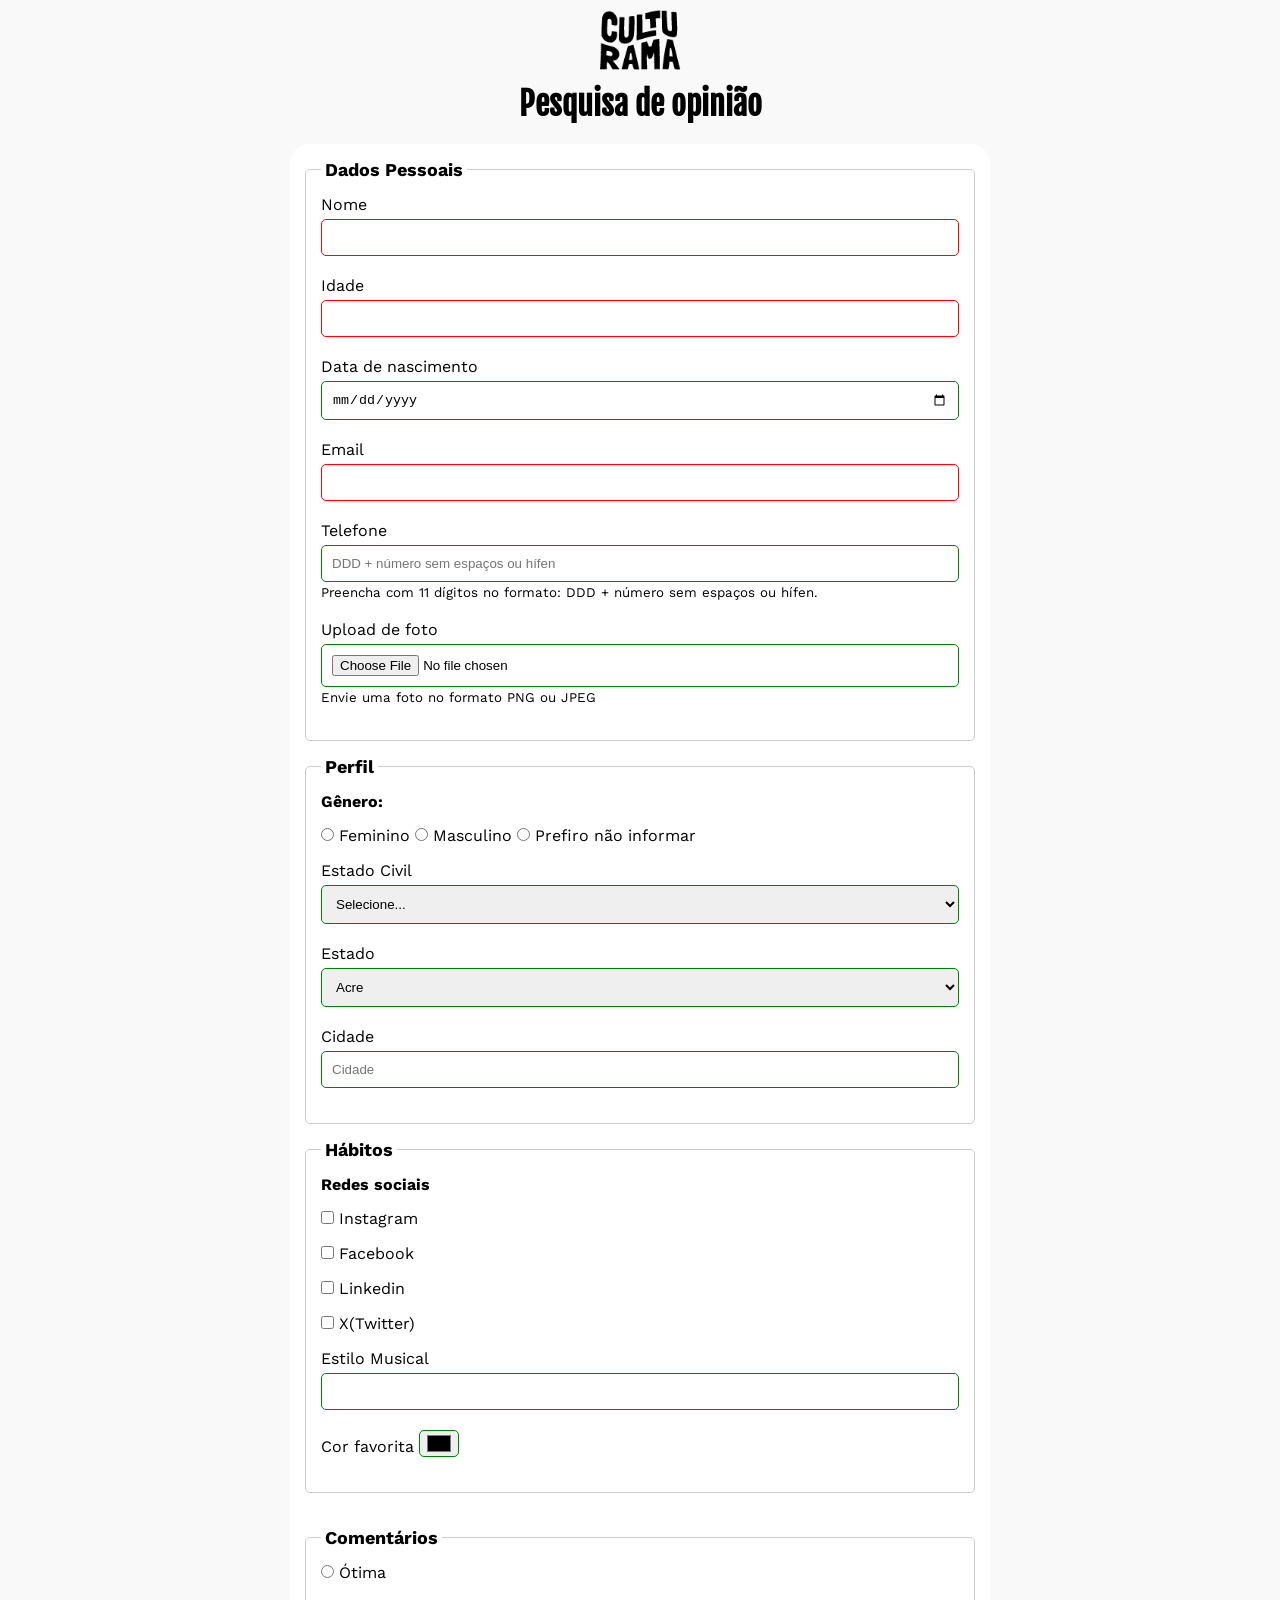
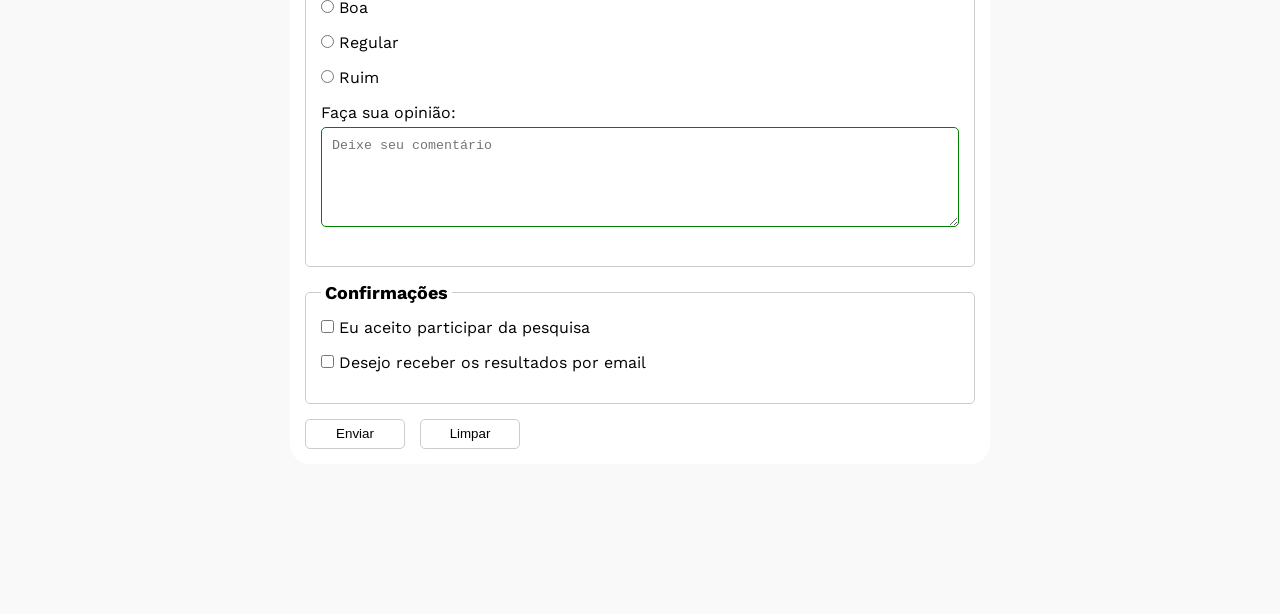
<file: index.html>
<!DOCTYPE html>
<html lang="pt-br">
<head>
    <meta charset="UTF-8">
    <meta name="viewport" content="width=device-width, initial-scale=1.0">
    <link rel="icon" href="img/culturama-favico.png">
    <link rel="stylesheet" href="css/style.css">
    <link rel="preconnect" href="https://fonts.googleapis.com">
    <link rel="preconnect" href="https://fonts.gstatic.com" crossorigin>
    <link href="https://fonts.googleapis.com/css2?family=Fjalla+One&family=Work+Sans&display=swap" rel="stylesheet">
    <title>Pesquisa Culturama</title>
</head>
<body>
    <main>
    <header>
        <img src="img/logo-culturama.png" alt="Logo Culturama">
        <h1>Pesquisa de opinião</h1>
    </header>
    <section>
        <form action="sucesso.html" method="get">
            <fieldset>
                <legend>Dados Pessoais</legend>
                <label for="name">Nome</label>
                <input id="name" type="text" name="userName" required>
                    <br>
                <label for="age">Idade</label>
                <input id="age" type="number" name="userAge" min="12" max="100" required>
                    <br>
                <label for="birthDate">Data de nascimento</label>
                <input id="birthDate" type="date" name="userBirthDate">
                    <br>
                <label for="email">Email</label>
                <input id="email" type="email" name="userEmail" required>
                    <br>
                <label for="phoneNumber">Telefone</label>
                <input id="phoneNumber" type="tel" name="userPhoneNumber" pattern="[0-9]{11}" placeholder="DDD + número sem espaços ou hífen" aria-describedy="phoneHelp">
                <small id="phoneHelp">Preencha com 11 dígitos no formato: DDD + número sem espaços ou hífen.</small>
                    <br>
                <label for="image">Upload de foto</label>
                <input id="image" type="file" accept="image/*" name="userImage" aria-describedby="imageHelp">
                <small id="imageHelp">Envie uma foto no formato PNG ou JPEG</small>
                    <br>
            </fieldset> 
            <fieldset>
                <legend>Perfil</legend>

                <p>Gênero:</p>
                <input id="feminino" type="radio" name="userGender" value="feminino">
                <label for="feminino">Feminino</label>

                <input id="masculino" type="radio" name="userGender" value="masculino">
                <label for="masculino">Masculino</label>

                <input id="notInformed" type="radio" name="userGender" value="notInformed">
                <label for="notInformed">Prefiro não informar</label>
                <br>

                <label for="maritalStatus">Estado Civil</label>
                <select id="maritalStatus" name="userMaritalStatus">
                    <option value="notInformed">Selecione...</option>
                    <option value="casado">Casado</option>
                    <option value="solteiro">Solteiro</option>
                    <option value="divorciado">Divorciado</option>
                    <option value="uniao">União estável</option>
                </select>

                <label for="userState">Estado</label>
                <select id="userState" name="userState" required>
                    <option value="acre">Acre</option>
                    <option value="alagoas">Alagoas</option>
                    <option value="amapa">Amapá</option>
                    <option value="amazonas">Amazonas</option>
                    <option value="bahia">Bahia</option>
                    <option value="ceara">Ceará</option>
                    <option value="distritoFederal">Distrito Federal</option>
                    <option value="espiritoSanto">Espirito Santo</option>
                    <option value="goias">Goiás</option>
                    <option value="maranhao">Maranhão</option>
                    <option value="matoGrossodoSul">Mato Grosso do Sul</option>
                    <option value="matoGrosso">Mato Grosso</option>
                    <option value="minasGerais">Minas Gerais</option>
                    <option value="para">Pará</option>
                    <option value="paraiba">Paraíba</option>
                    <option value="parana">Paraná</option>
                    <option value="pernambuco">Pernambuco</option>
                    <option value="piaui">Piauí</option>
                    <option value="rioDeJaneiro">Rio de Janeiro</option>
                    <option value="rioGrandeDoNorte">Rio Grande do Norte</option>
                    <option value="rioGrandeDoSul">Rio Grande do Sul</option>
                    <option value="rondonia">Rondônia</option>
                    <option value="roraima">Roraima</option>
                    <option value="santaCatarina">Santa Catarina</option>
                    <option value="saoPaulo">São Paulo</option>
                    <option value="sergipe">Sergipe</option>
                    <option value="tocantins">Tocantins</option>
                </select>
                <br>

                <label for="city">Cidade</label>
                <input type="text" id="city" name="userCity" placeholder="Cidade">

            </fieldset>
            <fieldset>
                <legend>Hábitos</legend>
                <p>Redes sociais</p>
                <input id="instagram" type="checkbox" name="social" value="instagram">
                <label for="instagram">Instagram</label>
                    <br>

                <input id="facebook" type="checkbox" name="social" value="facebook">
                <label for="facebook">Facebook</label>
                    <br>

                <input id="linkedin" type="checkbox" name="social" value="linkedin">
                <label for="linkedin">Linkedin</label>
                    <br>

                <input id="x" type="checkbox" name="social" value="x">
                <label for="x">X(Twitter)</label>
                    <br>

                <label for="musicStyle">Estilo Musical</label>
                <input list="styleTypes" id="musicStyle" name="userMusicStyle" type="text">
                <datalist id="styleTypes">
                    <option value="Rock"></option>
                    <option value="Pop"></option>
                    <option value="Samba"></option>
                    <option value="Sertanejo"></option>
                </datalist>
                <br>
                <label for="favoriteColor">Cor favorita</label>
                <input type="color" name="userFavoriteColor" id="favoriteColor">
            </fieldset>
            <br>

            <fieldset>
                <legend>Comentários</legend>
                <input type="radio" name="userServiceOpinion" id="otima" value="otima">
                <label for="otima">Ótima</label>
                <br>

                <input id="boa" type="radio" value="boa" name="userServiceOpinion" >
                <label for="boa">Boa</label>
                <br>
                
                <input type="radio" name="userServiceOpinion" value="regular" id="regular">
                <label for="regular">Regular</label>
                <br>
                
                <input type="radio" name="userServiceOpinion" value="ruim" id="ruim">
                <label for="ruim">Ruim</label>
                <br>
                
                <label for="comment">Faça sua opinião:</label>
                <textarea id="comment" name="userComent" placeholder="Deixe seu comentário"></textarea>
            </fieldset>

            <fieldset>
                <legend>Confirmações</legend>

                <input type="checkbox" name="userLgpd" id="userLgpdTerm" value="accepted" required>
                <label for="userLgpdTerm">Eu aceito participar da pesquisa</label>
                <br>

                <input type="checkbox" name="userGetResult" id="getResult" value="accepted">
                <label for="getResult">Desejo receber os resultados por email</label>
            </fieldset>

            <button type="submit" aria-label="Enviar dados do formulário">Enviar</button>
            <button type="reset" aria-label="Limpar dados do formulário">Limpar</button>

        </form>
    </section>
    </main>
</body>
</html>
</file>
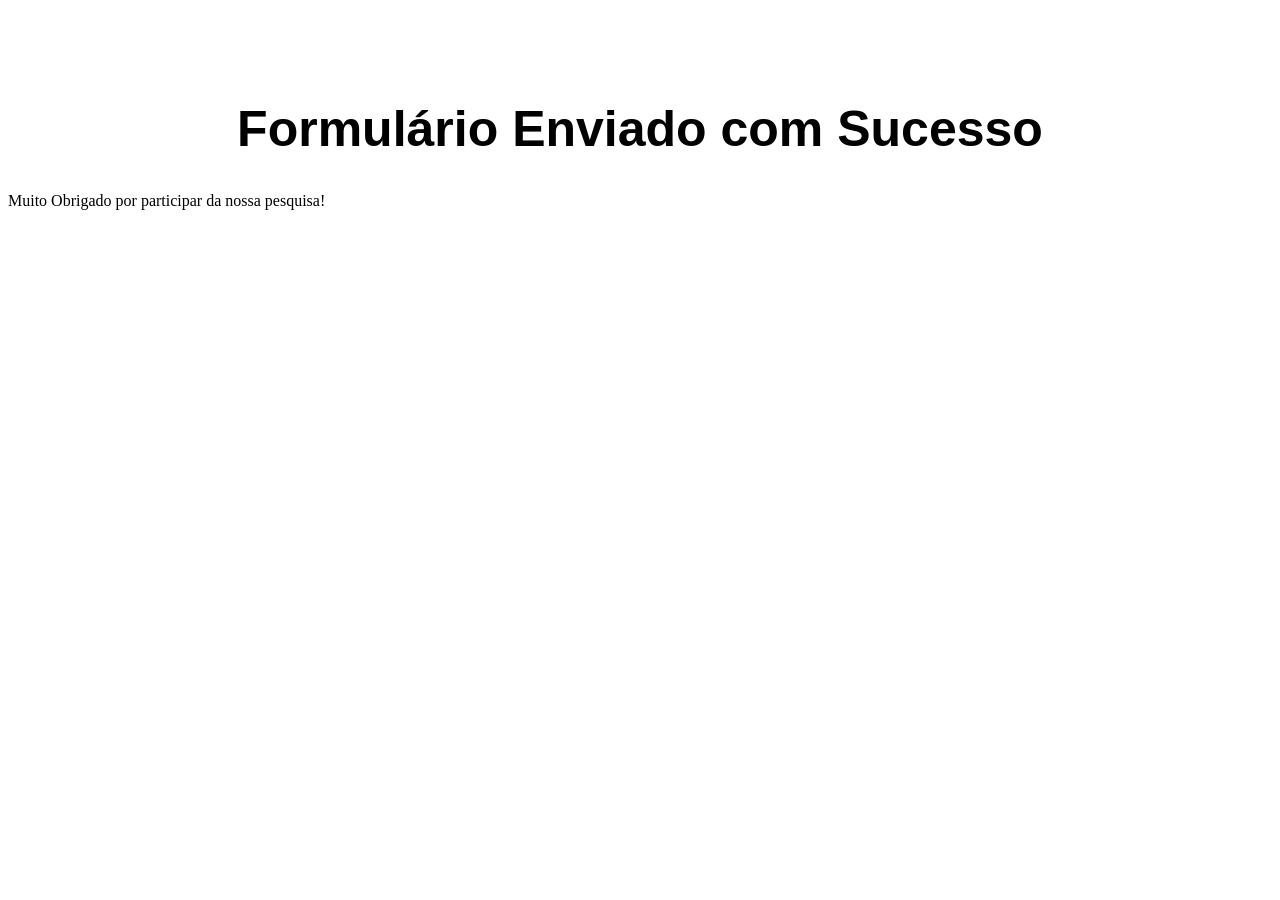
<file: sucesso.html>
<!DOCTYPE html>
<html lang="en">
<head>
    <meta charset="UTF-8">
    <meta name="viewport" content="width=device-width, initial-scale=1.0">
    <title>Document</title>
    <style>
        h1{
            text-align: center;
            font-family: 'Fjalla One', sans-serif;
            font-size: 50px;
            margin-top: 100px;
        }
    </style>
</head>
<body>
    <h1 role="alert">Formulário Enviado com Sucesso</h1>
    <p>Muito Obrigado por participar da nossa pesquisa!</p>
</body>
</html>
</file>
<file: css/style.css>
*{
    margin: 0;
    padding: 0;
    box-sizing: border-box;
}

body{
    background-color: #f9f9f9;
    font-family: 'Work Sans', sans-serif;
}

main{
    width: 100%;
    max-width: 700px;
    margin: 0 auto;
}

header{
    text-align: center;
    margin-bottom: 20px;
}

img{
    width: 100px;
}

h1{
    font-family: 'Fjalla One', sans-serif;
}

form{
    background-color: #ffffff;
    padding: 15px;
    border-radius: 20px;
    margin-bottom: 150px;
}

fieldset{
    padding: 15px;
    border: 1px solid #cccccc;
    border-radius: 5px;
    margin-bottom: 15px;
}

legend{
    font-weight: bold;
    font-size: 18px;
    padding: 0 4px;
}

label{
    display:inline-block;
    margin-bottom: 5px;
}

input[type="tel"],
input[type="file"]{
    margin-bottom: 0px;
}

small{
    display: inline-block;
    margin-bottom:20px;
}

p{
    margin-bottom: 15px;
    font-weight: bold;
}

input, 
select, 
textarea{
    width: 100%;
    padding: 10px;
    margin-bottom: 20px;
    border: 1px solid #cccccc;
    border-radius: 5px;
}

textarea{
    min-height: 100px;
}

input[type="radio"],
input[type="checkbox"]{
    width: auto;
}

input[type="color"]{
    width: 40px;
    padding: 0 5px;
}

input:invalid, 
select:invalid, 
textarea:invalid{
    border-color: red;
}

input:valid, 
select:valid, 
textarea:valid{
    border-color: green;
}

button{
    width: 100px;
    height: 30px;
    margin-right: 10px;
    background-color: #ffffff;
    border: 1px solid #cccccc;
    border-radius: 5px;
    cursor: pointer;
}

button[type="submit"]:hover{
    background-color: green;
    color: #ffffff;
}

button[type="reset"]:hover{
    background-color: red;
    color: #ffffff;
}
</file>
